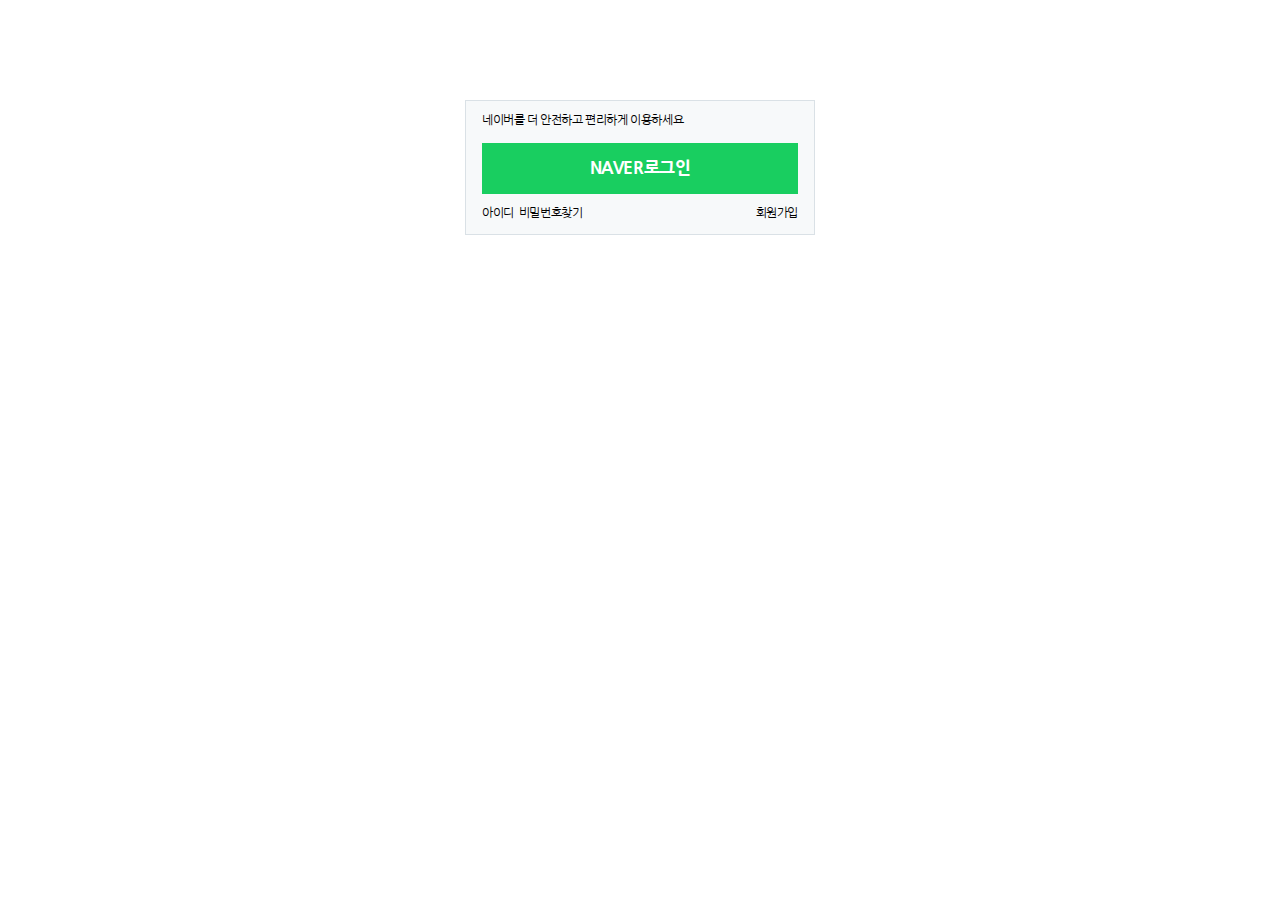
<file: index.html>
<!DOCTYPE html>
<html lang="ko">
<head>
    <meta charset="UTF-8">
    <meta name="viewport" content="width=device-width, initial-scale=1.0">
    <title>Naver</title>
    <link href="https://fonts.googleapis.com/css2?family=Nanum+Gothic:wght@400;700;800&display=swap" rel="stylesheet">
    <link rel="stylesheet" href="./styles/reset.css">
    <link rel="stylesheet" href="./styles/common.css">
    <link rel="stylesheet" href="/styles/index.css">
</head>
<body>
    <div class="log_in">
        <p>네이버를 더 안전하고 편리하게 이용하세요</p>
        <a href="./login.html" class="log_in_box">NAVER로그인</a>
        <div class="btm">
            <div class="btm_left">
                <a href="#">아이디</a>
                <a href="#">비밀번호찾기</a>
            </div>
            <a href="#">회원가입</a>
        </div>
    </div>
</body>
</html>
</file>
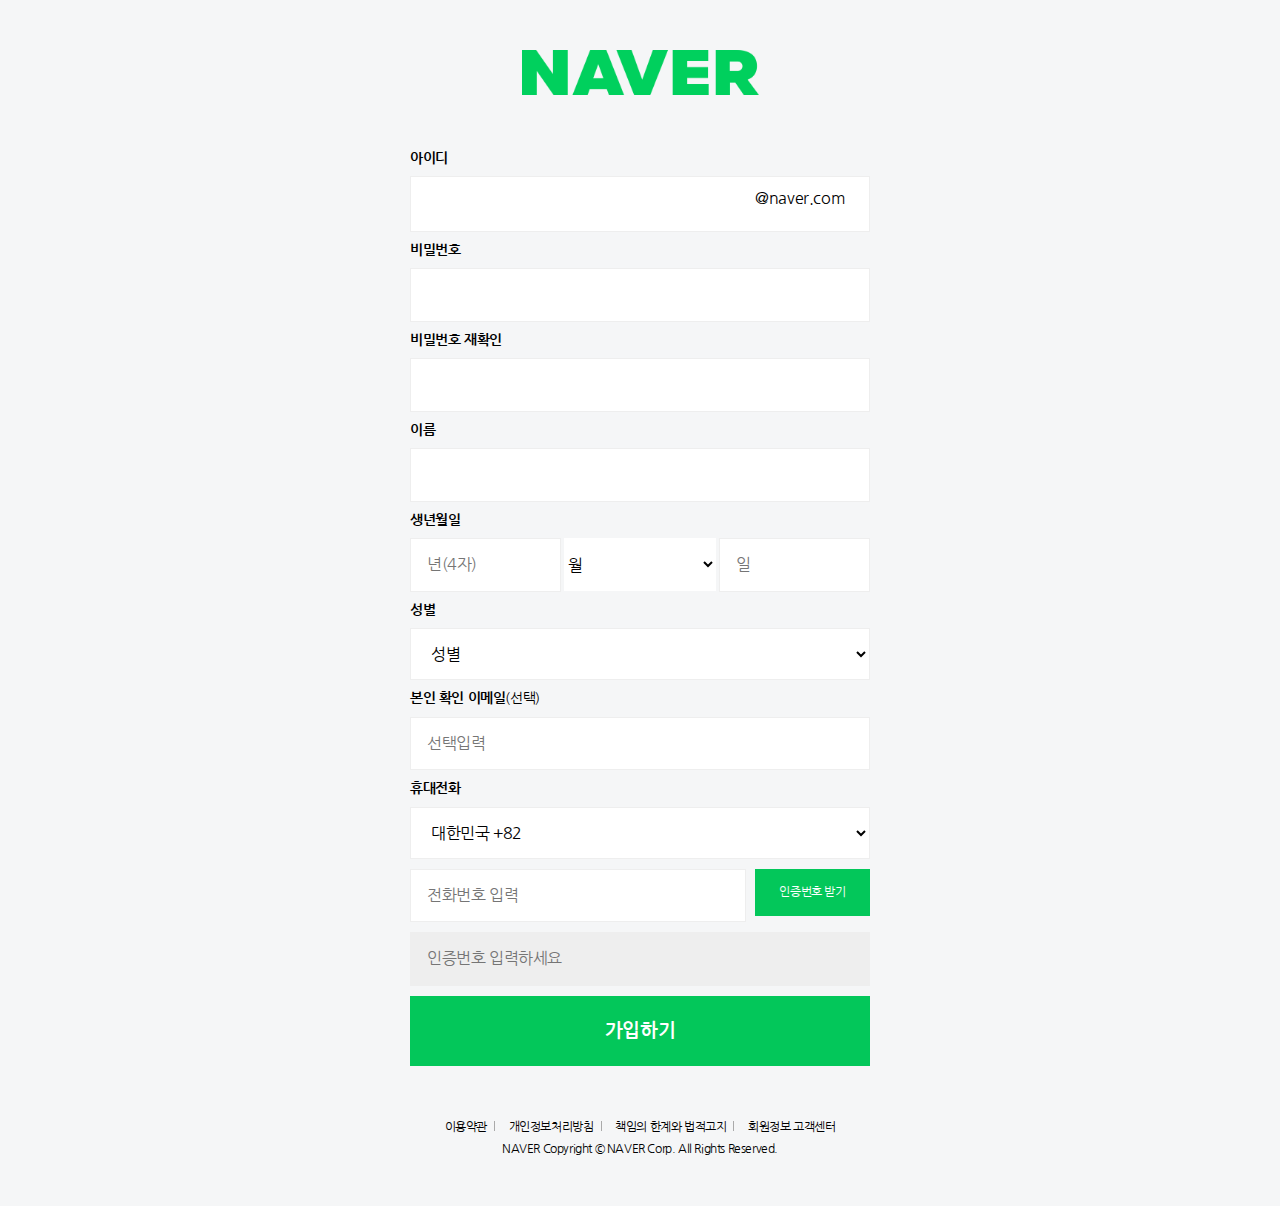
<file: join.html>
<!DOCTYPE html>
<html lang="ko">
<head>
    <meta charset="UTF-8">
    <meta name="viewport" content="width=device-width, initial-scale=1.0">
    <title>네이버 | 회원가입</title>
    <link href="https://fonts.googleapis.com/css2?family=Nanum+Gothic:wght@400;700;800&display=swap" rel="stylesheet">
    <link rel="stylesheet" href="./styles/reset.css">
    <link rel="stylesheet" href="./styles/common.css">
    <link rel="stylesheet" href="./styles/join.css">
</head>
<body>
    <header>
        <select name="lang" id="lang_frm">
            <option value="ko">한국어</option>
            <option value="en">English</option>
        </select>
        <h1 id="logo"><a href="./index.html"><img src="./images/Naver_Logotype.svg.png" alt="네이버"></a></h1>
    </header>
    <main>
        <form action="#" method="post" id="join_frm">
            <fieldset>
                <legend class="skip">회원가입</legend>
                <dl>
                    <dt>아이디</dt>
                    <dd><input type="text" name="user_id" class="user_id"><span> @naver.com</span></dd>
                    <dt>비밀번호</dt>
                    <dd><input type="password" name="user_pwd" class="user_pwd"></dd>
                    <dt>비밀번호 재확인</dt>
                    <dd><input type="password" name="user_pwd_chk" class="user_pwd_chk"></dd>
                    <dt>이름</dt>
                    <dd><input type="text" name="user_name" class="user_name"></dd>
                    <dt>생년월일</dt>
                    <dd class="user_birth">
                        <input type="text" placeholder="년(4자)" maxlength="4" name="birth_year" class="birth_year">
                        <select name="birth_month" id="birth_month">
                            <option value="" disabled selected>월</option>
                            <option value="1">1</option>
                            <option value="2">2</option>
                            <option value="3">3</option>
                            <option value="4">4</option>
                            <option value="5">5</option>
                            <option value="6">6</option>
                            <option value="7">7</option>
                            <option value="8">8</option>
                            <option value="9">9</option>
                            <option value="10">10</option>
                            <option value="11">11</option>
                            <option value="12">12</option>
                        </select>
                        <input type="text" placeholder="일" maxlength="2" name="birth_day" class="birth_day">
                    </dd>
                    <dt>성별</dt>
                    <dd>
                        <select name="gender" id="gender">
                            <option value="" disabled selected>성별</option>
                            <option value="m">남</option>
                            <option value="w">여</option>
                        </select>
                    </dd>
                    <dt>본인 확인 이메일<span>(선택)</span></dt>
                    <dd><input type="text" placeholder="선택입력" name="email" class="email"></dd>
                    <dt>휴대전화</dt>
                    <dd class="phone">
                        <p>
                            <select name="phone_nation" class="phone_nation">
                                <option value="+82">대한민국 +82</option>
                                <option value="+852">홍콩 +852</option>
                            </select>
                        </p>
                        <p>
                            <input type="tel" placeholder="전화번호 입력" name="phone_number" class="phone_number">
                            <button type="button">인증번호 받기</button>
                        </p>
                        <p>
                            <input type="number" placeholder="인증번호 입력하세요" name="auth_code" class="auth_code">
                        </p>
                    </dd>
                </dl>
                <div class="join_btn"><button type="submit">가입하기</button></div>
            </fieldset>
        </form>
    </main>
    <footer>
        <address>
            <div id="f_laws">
                <a href="#">이용약관</a>
                <a href="#">개인정보처리방침</a>
                <a href="#">책임의 한계와 법적고지</a>
                <a href="#">회원정보 고객센터</a>
            </div>
            <p id="copyright">NAVER Copyright © NAVER Corp. All Rights Reserved.</p>
        </address>
    </footer>
</body>

</html>
</file>
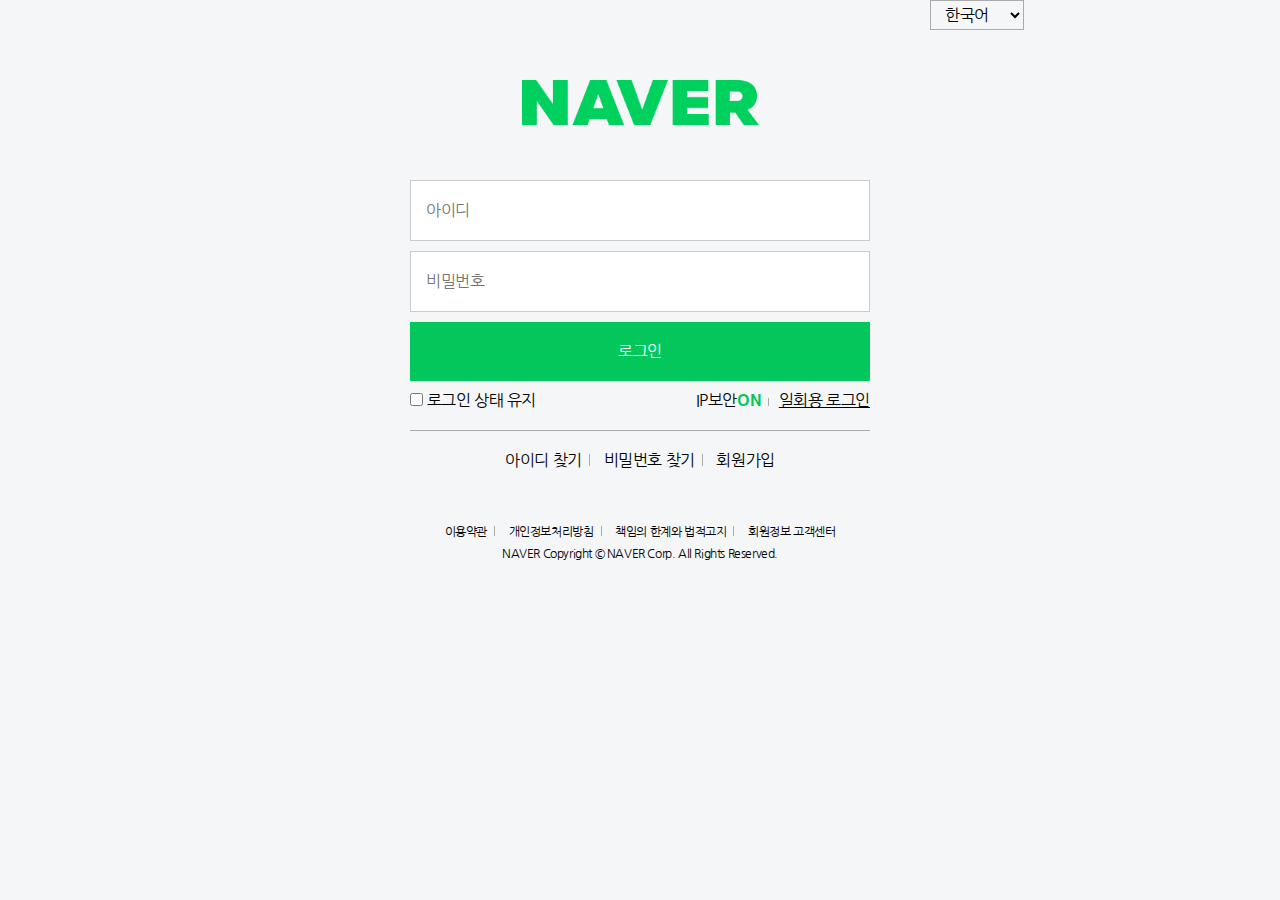
<file: login.html>
<!DOCTYPE html>
<html lang="ko">
<head>
    <meta charset="UTF-8">
    <meta name="viewport" content="width=device-width, initial-scale=1.0">
    <title>네이버 | 로그인</title>
    <link href="https://fonts.googleapis.com/css2?family=Nanum+Gothic:wght@400;700;800&display=swap" rel="stylesheet">
    <link rel="stylesheet" href="./styles/reset.css">
    <link rel="stylesheet" href="./styles/common.css">
    <link rel="stylesheet" href="./styles/login.css">
</head>
<body>
    <header>
        <div class="lang">
            <select name="lang" id="lang_frm">
                <option value="ko">한국어</option>
                <option value="en">English</option>
            </select>
        </div>
        <h1 id="logo"><a href="./index.html"><img src="./images/Naver_Logotype.svg.png" alt="네이버"></a></h1>
    </header>
    <main>
        <form action="#" method="post" id="login_frm">
            <fieldset>
                <legend class="skip">로그인</legend>
                <p><input type="text" placeholder="아이디" name="user_id" class="user_id"></p>
                <p><input type="password" placeholder="비밀번호" name="user_pwd" class="user_pwd"></p>
                <p><button type="submit" class="login_btn">로그인</button></p>
                <!-- 로그인상태 유지, IP보안, 일회용 로그인 -->
                <div class="btm">
                    <div class="btm_left">
                        <input type="checkbox" name="auto_login_chk" class="auto_login_chk" value="auto_login_chk">
                        <span>로그인 상태 유지</span>
                    </div>
                    <div class="security_onetime">
                        <a href="#">IP보안<span>ON</span></a>
                        <a href="#">일회용 로그인</a>
                    </div>
                </div>
            </fieldset>
        </form>
        <!-- 아이디찾기, 비번찾기, 회원가입 -->
        <span class="search_sign">
            <a href="#">아이디 찾기</a>
            <a href="#">비밀번호 찾기</a>
            <a href="./raw.html">회원가입</a>
        </span>
    </main>
    <footer>
        <address>
            <div id="f_laws">
                <a href="#">이용약관</a>
                <a href="#">개인정보처리방침</a>
                <a href="#">책임의 한계와 법적고지</a>
                <a href="#">회원정보 고객센터</a>
            </div>
            <p id="copyright">NAVER Copyright © NAVER Corp. All Rights Reserved.</p>
        </address>
    </footer>
</body>
</html>
</file>
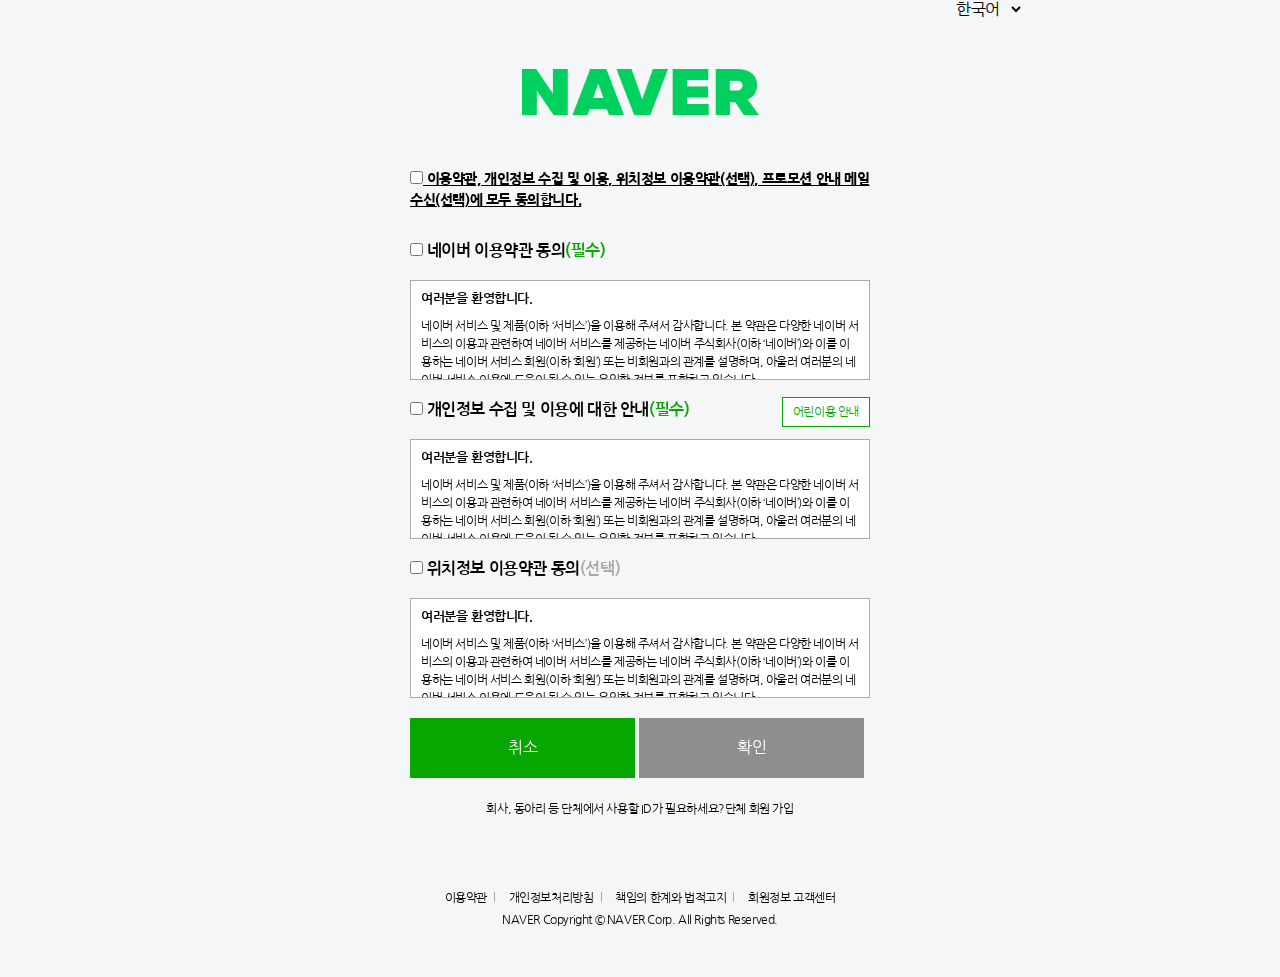
<file: raw.html>
<!DOCTYPE html>
<html lang="ko">
<head>
    <meta charset="UTF-8">
    <meta name="viewport" content="width=device-width, initial-scale=1.0">
    <title>네이버 | 회원가입</title>
    <link href="https://fonts.googleapis.com/css2?family=Nanum+Gothic:wght@400;700;800&display=swap" rel="stylesheet">
    <link rel="stylesheet" href="./styles/reset.css">
    <link rel="stylesheet" href="./styles/common.css">
    <link rel="stylesheet" href="./styles/raw.css">
</head>
<body>
    <header>
        <select name="lang" id="lang_frm">
            <option value="ko">한국어</option>
            <option value="en">English</option>
        </select>
        <h1 id="logo"><a href="./index.html"><img src="./images/Naver_Logotype.svg.png" alt="네이버"></a></h1>
    </header>
    <main>
        <form action="#" method="post" id="law_frm">
            <fieldset>
                <legend class="skip">이용약관동의</legend>
                <div class="agree_all">
                    <label><input type="checkbox" name="agree_all" value="agree_all">
                        이용약관, 개인정보 수집 및 이용, 위치정보 이용약관(선택), 프로모션 안내 메일 수신(선택)에 모두 동의합니다.
                    </label>
                </div>
                <div class="raw">
                    <h2>
                        <input type="checkbox" name="raw1" value="raw1">
                        <span>네이버 이용약관 동의<span>(필수)</span></span>
                    </h2>
                    <div class="contents">
                        <h3>여러분을 환영합니다.</h3>
                        <p>네이버 서비스 및 제품(이하 ‘서비스’)을 이용해 주셔서 감사합니다. 본 약관은 다양한 네이버 서비스의 이용과 관련하여 네이버 서비스를 제공하는 네이버 주식회사(이하 ‘네이버’)와 이를 이용하는 네이버 서비스 회원(이하 ‘회원’) 또는 비회원과의 관계를 설명하며, 아울러 여러분의 네이버 서비스 이용에 도움이 될 수 있는 유익한 정보를 포함하고 있습니다.</p>
                        <p>네이버 서비스 및 제품(이하 ‘서비스’)을 이용해 주셔서 감사합니다. 본 약관은 다양한 네이버 서비스의 이용과 관련하여 네이버 서비스를 제공하는 네이버 주식회사(이하 ‘네이버’)와 이를 이용하는 네이버 서비스 회원(이하 ‘회원’) 또는 비회원과의 관계를 설명하며, 아울러 여러분의 네이버 서비스 이용에 도움이 될 수 있는 유익한 정보를 포함하고 있습니다.</p>
                    </div>
                </div>
                <div class="raw">
                    <div class="raw_title">
                        <h2>
                            <input type="checkbox" name="raw2" value="raw2">
                            <span>개인정보 수집 및 이용에 대한 안내<span>(필수)</span></span>
                        </h2>
                        <a href="#" class="kids">어린이용 안내</a>
                    </div>
                    <div class="contents">
                        <h3>여러분을 환영합니다.</h3>
                        <p>네이버 서비스 및 제품(이하 ‘서비스’)을 이용해 주셔서 감사합니다. 본 약관은 다양한 네이버 서비스의 이용과 관련하여 네이버 서비스를 제공하는 네이버 주식회사(이하 ‘네이버’)와 이를 이용하는 네이버 서비스 회원(이하 ‘회원’) 또는 비회원과의 관계를 설명하며, 아울러 여러분의 네이버 서비스 이용에 도움이 될 수 있는 유익한 정보를 포함하고 있습니다.</p>
                        <p>네이버 서비스 및 제품(이하 ‘서비스’)을 이용해 주셔서 감사합니다. 본 약관은 다양한 네이버 서비스의 이용과 관련하여 네이버 서비스를 제공하는 네이버 주식회사(이하 ‘네이버’)와 이를 이용하는 네이버 서비스 회원(이하 ‘회원’) 또는 비회원과의 관계를 설명하며, 아울러 여러분의 네이버 서비스 이용에 도움이 될 수 있는 유익한 정보를 포함하고 있습니다.</p>
                    </div>
                </div>
                <div class="raw">
                    <h2>
                        <input type="checkbox" name="raw3" value="raw3">
                        <span>위치정보 이용약관 동의<span class="non_essential">(선택)</span></span>
                    </h2>
                    <div class="contents">
                        <h3>여러분을 환영합니다.</h3>
                        <p>네이버 서비스 및 제품(이하 ‘서비스’)을 이용해 주셔서 감사합니다. 본 약관은 다양한 네이버 서비스의 이용과 관련하여 네이버 서비스를 제공하는 네이버 주식회사(이하 ‘네이버’)와 이를 이용하는 네이버 서비스 회원(이하 ‘회원’) 또는 비회원과의 관계를 설명하며, 아울러 여러분의 네이버 서비스 이용에 도움이 될 수 있는 유익한 정보를 포함하고 있습니다.</p>
                        <p>네이버 서비스 및 제품(이하 ‘서비스’)을 이용해 주셔서 감사합니다. 본 약관은 다양한 네이버 서비스의 이용과 관련하여 네이버 서비스를 제공하는 네이버 주식회사(이하 ‘네이버’)와 이를 이용하는 네이버 서비스 회원(이하 ‘회원’) 또는 비회원과의 관계를 설명하며, 아울러 여러분의 네이버 서비스 이용에 도움이 될 수 있는 유익한 정보를 포함하고 있습니다.</p>
                    </div>
                </div>
                <div class="raw_btn">
                    <button type="reset" class="reset_btn">취소</button>
                    <button type="submit" class="submit_btn"><a href="./join.html">확인</a></button>
                </div>
            </fieldset>
        </form>
        <p class="group_join">
            <span>회사, 동아리 등 단체에서 사용할 ID가 필요하세요?</span><a href="#">단체 회원 가입</a>
        </p>
    </main>
    <footer>
        <address>
            <div id="f_laws">
                <a href="#">이용약관</a>
                <a href="#">개인정보처리방침</a>
                <a href="#">책임의 한계와 법적고지</a>
                <a href="#">회원정보 고객센터</a>
            </div>
            <p id="copyright">NAVER Copyright © NAVER Corp. All Rights Reserved.</p>
        </address>
    </footer>
</body>
</html>
</file>
<file: styles/common.css>
/* 헤더 */
header {width: 768px; margin: 0 auto; text-align: right;}
header .lang {display: block;} 
header .lang #lang_frm {
    padding: 5px 10px; border: 1px solid #aaa;
}
header .lang #lang_frm option {}
header #logo {text-align: center; margin: 50px 0;}
header #logo a {}
header #logo a img {width: 237px;}
/* 푸터 */
footer {width: 768px; margin: 0 auto; padding: 50px 0;}
footer address {text-align: center;}
footer address #f_laws {
    margin-bottom: 7px;
}
footer address #f_laws a {font-size: 0.75rem;}
footer address #f_laws a::after {
    content:''; display: inline-block;
    width: 1px; height: 10px; background-color: #aaa;
    margin: 0 10px 0 7px;
}
footer address #f_laws a:last-child::after {display: none;}
footer address #copyright {font-size: 0.75rem;}
</file>
<file: styles/index.css>
.log_in {
    border: 1px solid #dae1e6;
    background-color: #f7f9fa;
    width: 350px; height: 135px;
    padding: 12px 16px 12px;
    margin: 100px auto;
}
.log_in p {
    font-size: 0.75rem;
    /* letter-spacing: -1.7; */
}
.log_in .log_in_box {
    background-color:#19ce60;
    color: #fff; font-size: 1.063rem; font-weight: 800;
    padding: 15px 0;
    margin: 16px 0 12px;
    display: block;
    text-align: center;
}
.log_in .btm {
    display: flex;
    justify-content: space-between;
}
.log_in .btm .btm_left {
    font-size: 0.75rem;
    display: flex;
}
.log_in .btm .btm_left > a {
    font-size: 0.75rem;
    display: block;
    margin-right: 5px;
}
.log_in .btm > a {
    font-size: 0.75rem;
    display: block;
}
</file>
<file: styles/join.css>
/* 언어설정 가리기, 배경색 */
header #lang_frm {display: none;}
body {background-color: #f5f6f7;}
/* 메인 */
main {display: flex; justify-content: center;}
main #join_frm {}
main #join_frm fieldset {}
main #join_frm fieldset legend {}
main #join_frm fieldset dl {width: 460px;}
main #join_frm fieldset dl dt {
    font-weight: 700; font-size: 0.875rem;
    margin-bottom: 10px;}
main #join_frm fieldset dl dt span {font-size: 0.875rem;}
main #join_frm fieldset dl dd {}
main #join_frm fieldset dl dd input {
    background-color: #fff; padding: 16px; margin-bottom: 10px;
    border: 1px solid #eee;
}
/* 개별 */
/* 아이디, 비번, 이름 */
main #join_frm fieldset dl dd:nth-child(2) {
    background-color: #fff; padding: 6px; margin-bottom: 10px;
    border: 1px solid #eee;}
main #join_frm fieldset dl dd .user_id {
    width: 75%; border: none; padding: 6px;
}
main #join_frm fieldset dl dd .user_id span {padding-right: 5px;}
main #join_frm fieldset dl dd .user_pwd {width: 100%;}
main #join_frm fieldset dl dd .user_pwd_chk {width: 100%;}
main #join_frm fieldset dl dd .user_name {width: 100%;}
/* 생년월일 */
main #join_frm fieldset dl .user_birth {
    display: flex; justify-content: space-between;
}
main #join_frm fieldset dl .user_birth .birth_year {
    width: calc(100% / 3 - 2px);
}
main #join_frm fieldset dl .user_birth #birth_month {
    background-color: #fff;
    width: calc(100% / 3 - 2px); height: 52.53px;/* ?? */
}
main #join_frm fieldset dl .user_birth .birth_day {width: calc(100% / 3 - 2px);}
/* 성별 */
main #join_frm fieldset dl dd #gender {
    width: 100%; padding: 16px;
    background-color: #fff; border: 1px solid #eee;
    margin-bottom: 10px;
}
main #join_frm fieldset dl dd #gender option {}
/* 이메일 */
main #join_frm fieldset dl dd .email {width: 100%;}
/* 휴대전화 */
main #join_frm fieldset dl .phone {}
main #join_frm fieldset dl .phone p {}
main #join_frm fieldset dl .phone p .phone_nation {
    width: 100%; padding: 16px;
    background-color: #fff; border: 1px solid #eee;
    margin-bottom: 10px;
}
main #join_frm fieldset dl .phone p .phone_nation option {}
main #join_frm fieldset dl .phone p .phone_number {
    width: 73%;
}
main #join_frm fieldset dl .phone p button {
    background-color: #03c75a; color: #fff;
    font-size: 0.75rem;
    width: 25%; padding: 16px;
    float: right;
}
main #join_frm fieldset dl dd p .auth_code {
    width: 100%; background-color: #eee;}
/* 가입버튼 */
main #join_frm fieldset .join_btn {}
main #join_frm fieldset .join_btn button {
    width: 100%; height: 70px;
    background-color: #03c75a; color: #fff;
    font-size: 1.2rem; font-weight: 700; 
}
</file>
<file: styles/login.css>
body {background-color: #f5f6f7;}
main {
    width: 768px; margin: 0 auto; 
    display: flex; flex-flow: column nowrap; 
    text-align: center;
}
main #login_frm {
    display: flex; justify-content: center; 
}
main #login_frm fieldset {
    width: 460px;
    padding-bottom: 20px; margin-bottom: 20px;
    border-bottom: 1px solid #aaa;
}
main #login_frm fieldset p {
}
main #login_frm fieldset p .user_id {
    padding: 20px 15px; border: 1px solid #ccc;
    margin-bottom: 10px; width: 100%;
    background-color: #fff;
}
main #login_frm fieldset p .user_pwd {
    padding: 20px 15px; border: 1px solid #ccc; 
    width: 100%;
    margin-bottom: 10px;
    background-color: #fff;
}
main #login_frm fieldset p .login_btn {
    background-color: #03c75a;  color: #fff;
    padding: 20px 15px; width: 100%; 
    margin-bottom: 10px;
}
/* 로그인상태 유지, IP보안, 일회용 로그인 */
main #login_frm fieldset .btm {
    display: flex; justify-content: space-between;}
main #login_frm fieldset .btm .btm_left {}
main #login_frm fieldset .btm .btm_left .auto_login_chk {}
main #login_frm fieldset .btm .btm_left span {}
main #login_frm fieldset .btm .security_onetime {}
main #login_frm fieldset .btm .security_onetime a {}
main #login_frm fieldset .btm .security_onetime a:last-child {
    text-decoration: underline;
}
main #login_frm fieldset .btm .security_onetime a:last-child::before {
    content:''; display: inline-block;
    width: 1px; height:8px; background-color: #aaa;
    margin: 0 10px 0 3px; 
}
main #login_frm fieldset .btm .security_onetime a span {
    color: #03c75a; font-weight: 800;
}
/* 아이디찾기, 비번찾기, 회원가입 */
main .search_sign {}
main .search_sign a {}
main .search_sign a::after {
    content:''; display: inline-block;
    width: 1px; height:12px; background-color: #aaa;
    margin: 0px 10px 0 7px; 
}
main .search_sign a:last-child::after {display: none;}
</file>
<file: styles/raw.css>
body {background-color: #f5f6f7;}
main {
    display: flex; flex-flow: column nowrap;
    align-items: center;
    width: 460px; margin: 0 auto;
}
main #law_frm {}
main #law_frm fieldset {}
main #law_frm fieldset .agree_all {margin-bottom: 30px;}
main #law_frm fieldset .agree_all label {
    font-size: 0.875em; font-weight: 800; text-decoration: underline; line-height: 1.5;
}
main #law_frm fieldset .agree_all label input {}
main #law_frm fieldset .raw {}
/* 전체선택자 */
h2 {margin-bottom: 20px;}
h2 span {
    font-weight: 700;
}
h3 {
    font-size: 0.813rem; font-weight: 700;
    margin-bottom: 10px;
}
.contents {
    padding: 10px;
    width: 460px; height: 100px;
    overflow-y:scroll;
    border: 1px solid #aaa;
    background-color: #fff;
    margin-bottom: 20px;
}
.contents p {
    font-size: 0.750rem;
    line-height: 1.5;
}
/* 1,3 */
main #law_frm fieldset .raw h2 {}
main #law_frm fieldset .raw h2 input {}
main #law_frm fieldset .raw h2 > span {}
main #law_frm fieldset .raw h2 > span span {color: #08a600;}
main #law_frm fieldset .raw h2 > span .non_essential {color: #aaa;}
main #law_frm fieldset .raw .contents {}
main #law_frm fieldset .raw .contents h3 {}
main #law_frm fieldset .raw .contents p {}
/* 2 */
main #law_frm fieldset .raw .raw_title {
    display: flex; justify-content: space-between;
    align-items: center;
    position: relative;
}
main #law_frm fieldset .raw .raw_title .kids {
    padding: 7px 10px; 
    border: 1px solid #08a600; background-color: #fff;
    font-size: 0.75rem; color: #08a600;
    position: absolute; right: 0; bottom: 12px;
}
main #law_frm fieldset .raw .raw_title h2 {}
main #law_frm fieldset .raw .raw_title h2 input {}
main #law_frm fieldset .raw .raw_title h2 > span {}
main #law_frm fieldset .raw .raw_title h2 > span span {color: #08a600;}
/* 취소, 동의 버튼 */
main #law_frm fieldset .raw_btn {
}
main #law_frm fieldset .raw_btn button {
    width: 49%; padding: 20px 0; 
}
main #law_frm fieldset .raw_btn .reset_btn {
    background-color: #08a600; color: #fff;
}
main #law_frm fieldset .raw_btn .submit_btn {
    background-color: #8e8e8e; 
}
main #law_frm fieldset .raw_btn .submit_btn a {
    color: #fff;
}
/* 단체가입 */
main .group_join {padding: 20px 0; }
main .group_join span {font-size: 0.75rem;}
main .group_join a {font-size: 0.75rem;}
</file>
